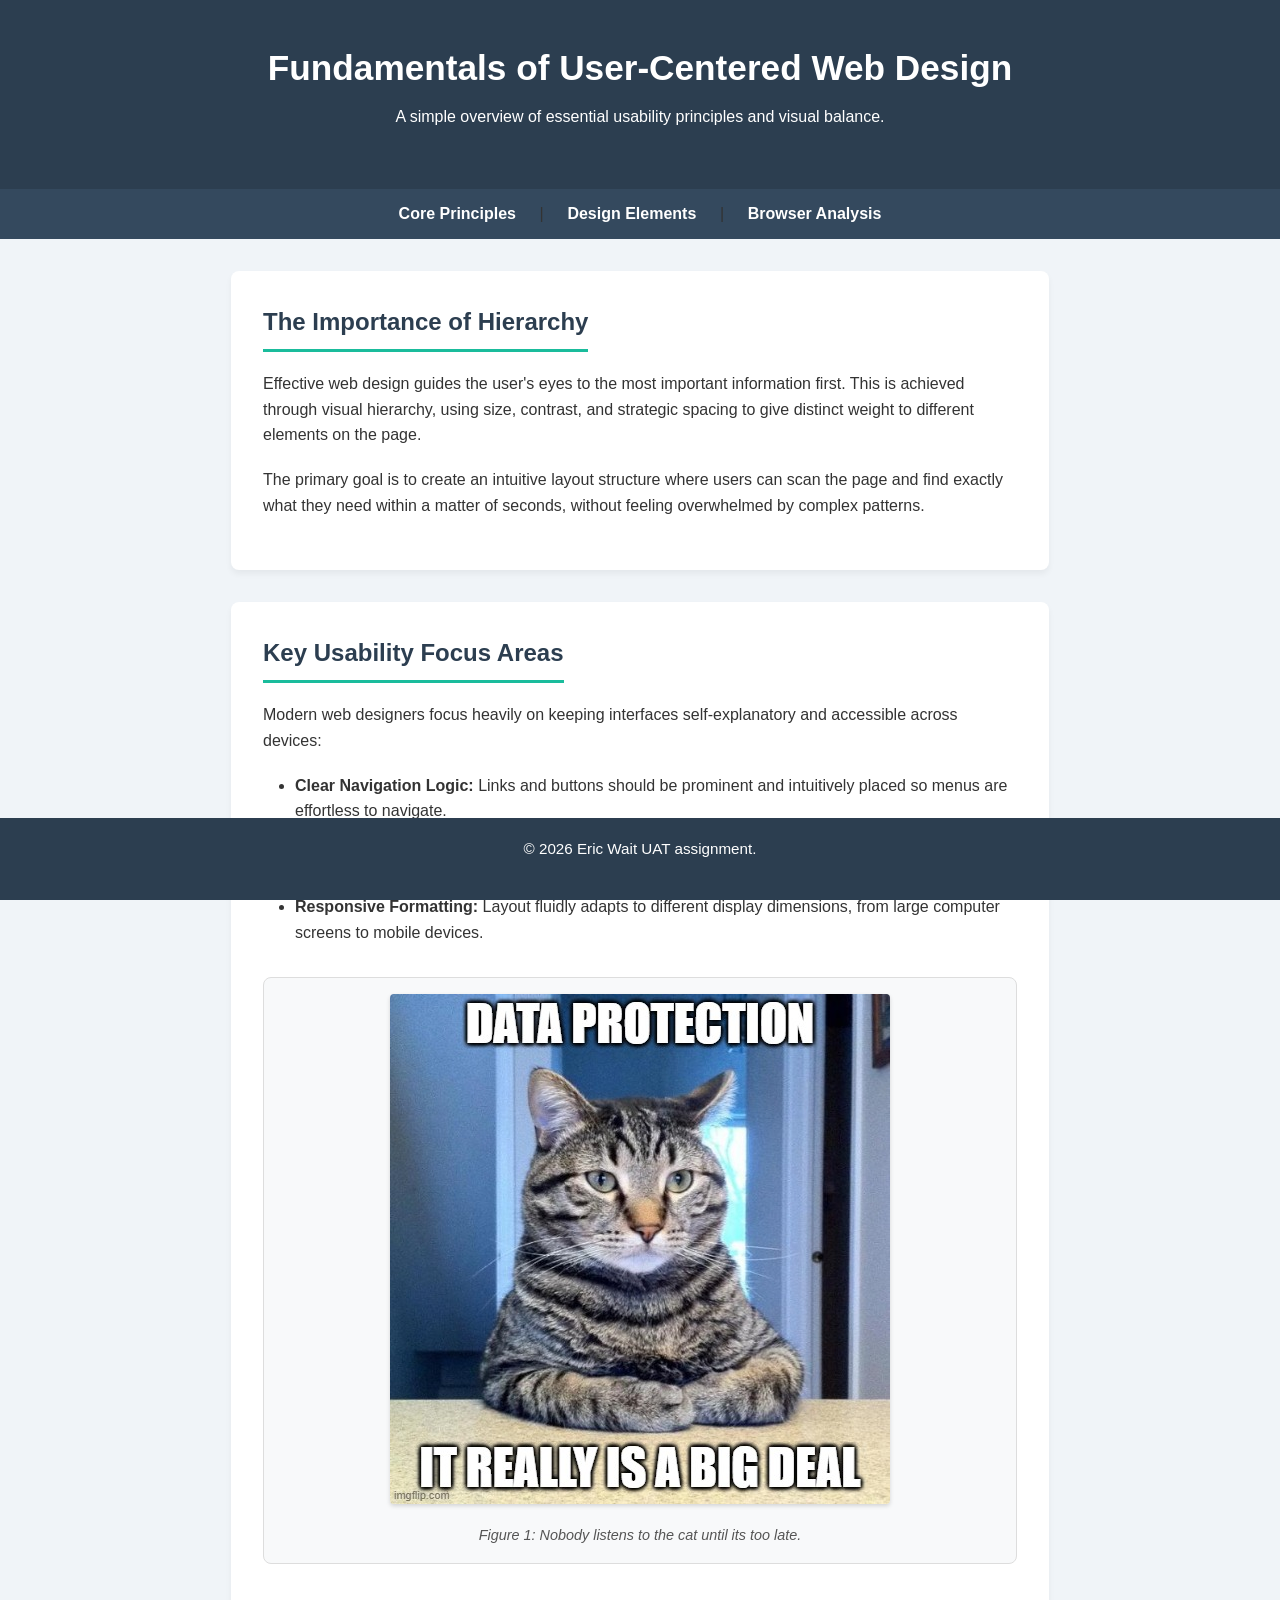
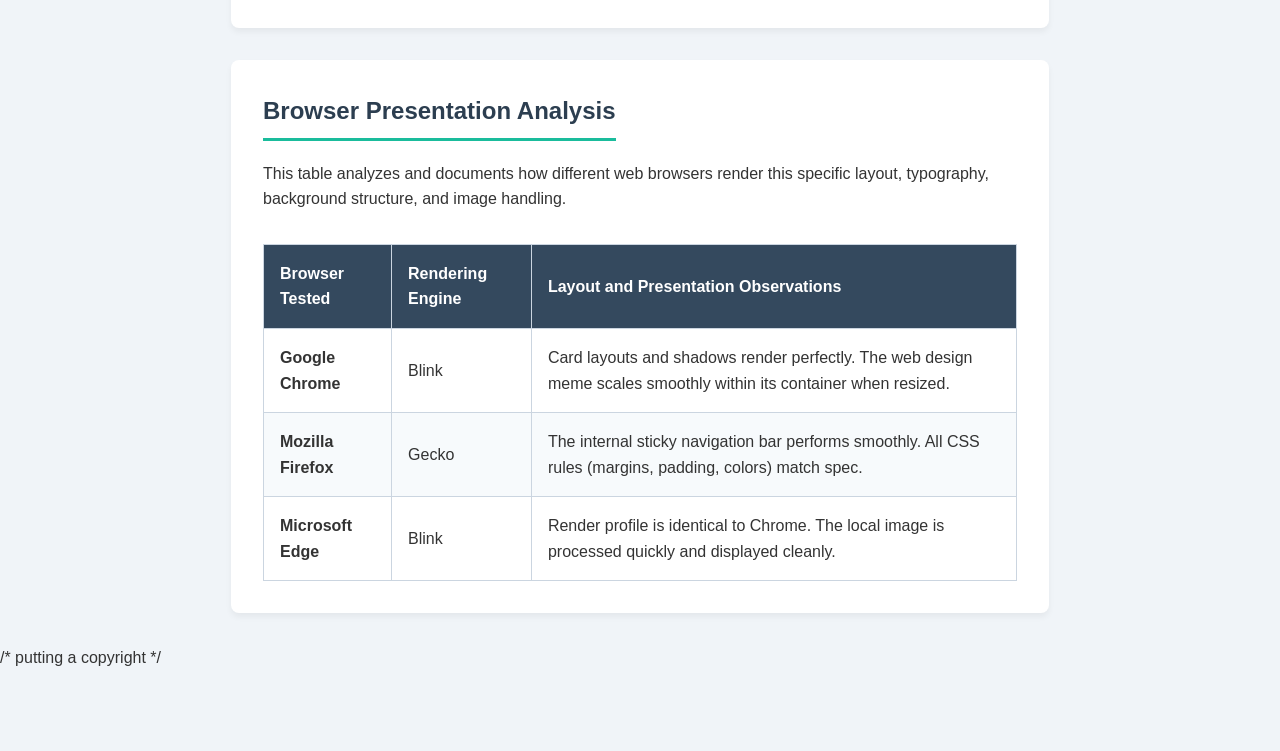
<file: 3.1 Web Page/index.html>
<!DOCTYPE html>
<html lang="en">
<head>
    <meta charset="UTF-8">
    <meta name="viewport" content="width=device-width, initial-scale=1.0">
    <title>W3 Assignment: Web Page</title>
    <link rel="stylesheet" href="style.css">
</head>
<body>

    <header>
        <h1>Fundamentals of User-Centered Web Design</h1>
        <p>A simple overview of essential usability principles and visual balance.</p>
    </header>

    <nav>
        <a href="#concepts">Core Principles</a> | 
        <a href="#elements">Design Elements</a> | 
        <a href="#analysis">Browser Analysis</a>
    </nav>

    <main class="container">
        
        <section id="concepts" class="content-card">
            <h2>The Importance of Hierarchy</h2>
            <p>Effective web design guides the user's eyes to the most important information first. This is achieved through visual hierarchy, using size, contrast, and strategic spacing to give distinct weight to different elements on the page.</p>
            <p>The primary goal is to create an intuitive layout structure where users can scan the page and find exactly what they need within a matter of seconds, without feeling overwhelmed by complex patterns.</p>
        </section>

        <section id="elements" class="content-card">
            <h2>Key Usability Focus Areas</h2>
            <p>Modern web designers focus heavily on keeping interfaces self-explanatory and accessible across devices:</p>
            
            <ul>
                <li><strong>Clear Navigation Logic:</strong> Links and buttons should be prominent and intuitively placed so menus are effortless to navigate.</li>
                <li><strong>Accessible Design Principles:</strong> High text-to-background contrast and scalable fonts ensure the site is readable for everyone.</li>
                <li><strong>Responsive Formatting:</strong> Layout fluidly adapts to different display dimensions, from large computer screens to mobile devices.</li>
            </ul>

            <div class="image-container">
                <img src="security cat.jpg" alt="A meme of a cat">
                <span class="caption">Figure 1: Nobody listens to the cat until its too late.</span>
            </div>
        </section>

        <section id="analysis" class="content-card">
            <h2>Browser Presentation Analysis</h2>
            <p>This table analyzes and documents how different web browsers render this specific layout, typography, background structure, and image handling.</p>
            
            <div class="table-container">
                <table>
                    <thead>
                        <tr>
                            <th>Browser Tested</th>
                            <th>Rendering Engine</th>
                            <th>Layout and Presentation Observations</th>
                        </tr>
                    </thead>
                    <tbody>
                        <tr>
                            <td><strong>Google Chrome</strong></td>
                            <td>Blink</td>
                            <td>Card layouts and shadows render perfectly. The web design meme scales smoothly within its container when resized.</td>
                        </tr>
                        <tr>
                            <td><strong>Mozilla Firefox</strong></td>
                            <td>Gecko</td>
                            <td>The internal sticky navigation bar performs smoothly. All CSS rules (margins, padding, colors) match spec.</td>
                        </tr>
                        <tr>
                            <td><strong>Microsoft Edge</strong></td>
                            <td>Blink</td>
                            <td>Render profile is identical to Chrome. The local image is processed quickly and displayed cleanly.</td>
                        </tr>
                    </tbody>
                </table>
            </div>
        </section>

    </main>
/* putting a copyright */
    <footer>
        <p>&copy; 2026 Eric Wait UAT assignment.</p>
    </footer>

</body>
</html>
</file>
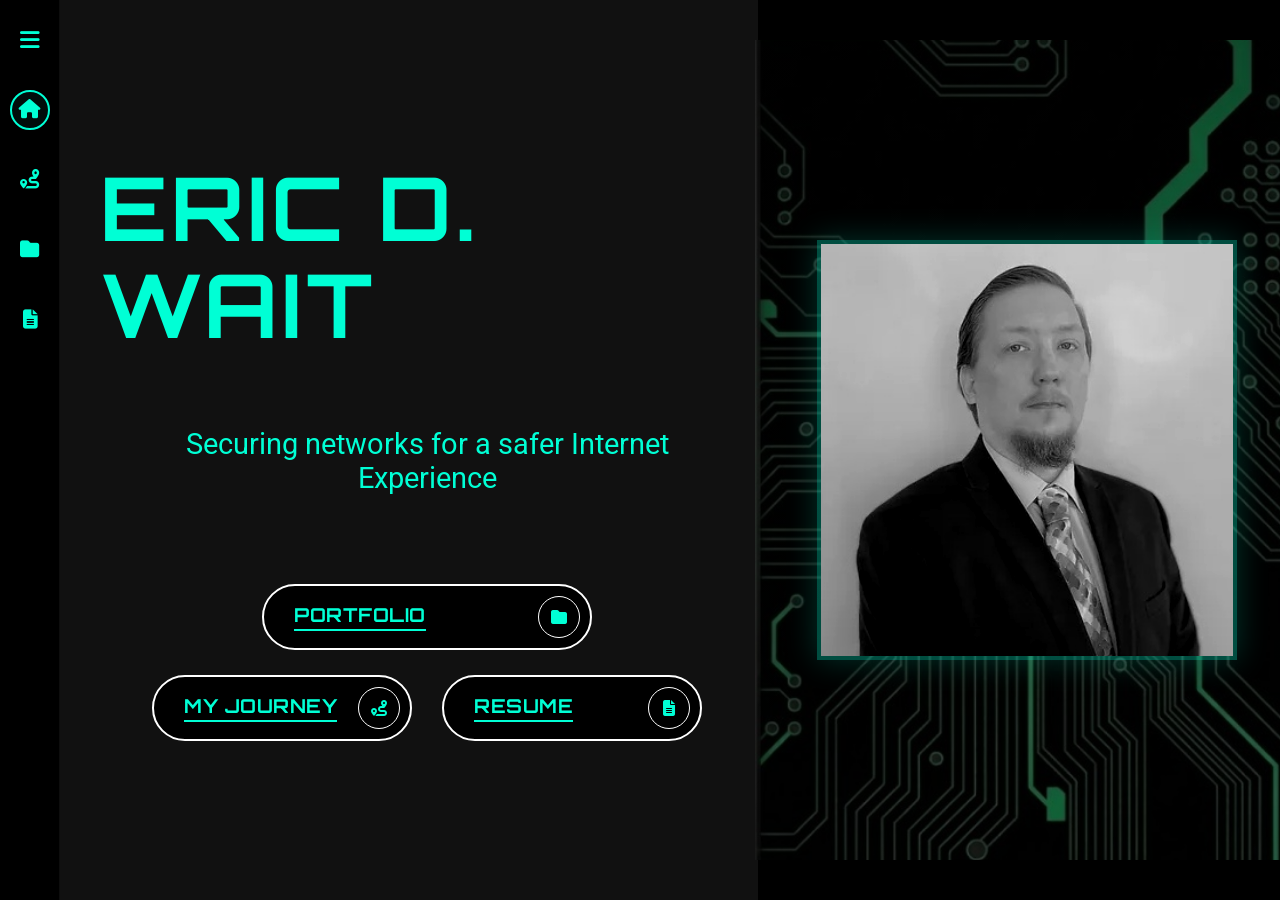
<file: final project/index.html>
<!DOCTYPE html>
<html lang="en">
<head>
    <meta charset="UTF-8">
    <meta name="viewport" content="width=device-width, initial-scale=1.0">
    <title>Eric D. Wait | Portfolio</title>
    <link rel="stylesheet" href="style.css">
    <link href="https://fonts.googleapis.com/css2?family=Orbitron:wght@400;700&family=Roboto:wght@400;500;700&display=swap" rel="stylesheet">
    <link rel="stylesheet" href="https://cdnjs.cloudflare.com/ajax/libs/font-awesome/6.4.0/css/all.min.css">
</head>
<body>
<!--this section is for my navigation bar on the left side of the screen-->
    <nav class="sidebar" id="sidebar">
        <div class="menu-toggle" id="toggleBtn">
            <i class="fa-solid fa-bars"></i>
        </div>
        <a href="index.html" class="nav-item active" title="Home">
            <i class="fa-solid fa-house"></i>
        </a>
        <a href="journey.html" class="nav-item" title="My Journey">
            <i class="fa-solid fa-route"></i>
        </a>
        <a href="portfolio.html" class="nav-item" title="Portfolio">
            <i class="fa-solid fa-folder"></i>
        </a>
        <a href="resume.html" class="nav-item" title="Resume">
            <i class="fa-solid fa-file-lines"></i>
        </a>
    </nav>
<!--here is where my title and up front nav buttons live-->
    <main class="container">
        <h1 class="brand-name">ERIC D. WAIT</h1>
        <p class="tagline">Securing networks for a safer Internet Experience</p>
        
        <div class="cta-container">
            <div class="row-top">
                <a href="portfolio.html" class="btn btn-large">
                    <span>PORTFOLIO</span>
                    <div class="btn-icon"><i class="fa-solid fa-folder"></i></div>
                </a>
            </div>
            <div class="row-bottom">
                <a href="journey.html" class="btn">
                    <span>MY JOURNEY</span>
                    <div class="btn-icon"><i class="fa-solid fa-route"></i></div>
                </a>
                <a href="resume.html" class="btn">
                    <span>RESUME</span>
                    <div class="btn-icon"><i class="fa-solid fa-file-lines"></i></div>
                </a>
            </div>
        </div>
<!--here you see me in all my glory-->
        <section class="right-panel">
            <div class="profile-card">
                <img src="profile.jpg" alt="Eric D. Wait" class="profile-img">
            </div>
        </section>
    </main>

    <script src="script.js"></script>
</body>
</html>
</file>
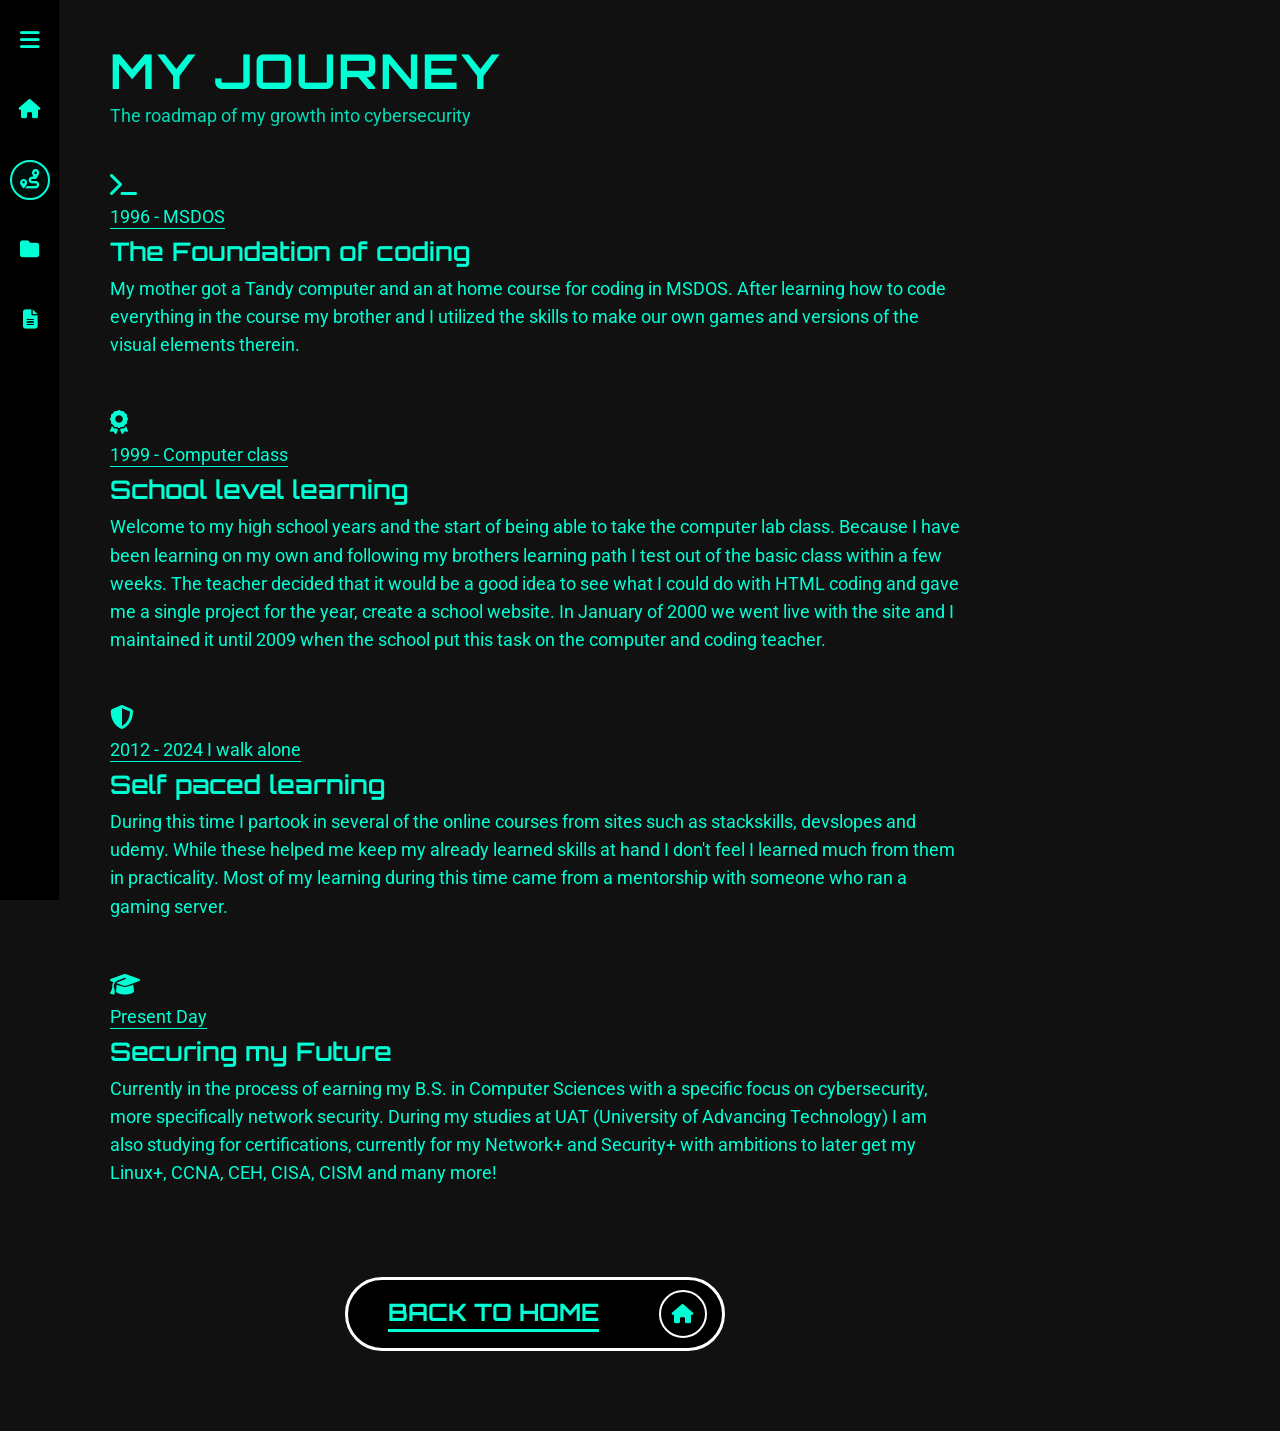
<file: final project/journey.html>
<!DOCTYPE html>
<html lang="en">
<head>
    <meta charset="UTF-8">
    <meta name="viewport" content="width=device-width, initial-scale=1.0">
    <title>My Journey | Eric D. Wait</title>
    <link rel="stylesheet" href="style.css">
    <link href="https://fonts.googleapis.com/css2?family=Orbitron:wght@400;700&family=Roboto:wght@400;500;700&display=swap" rel="stylesheet">
    <link rel="stylesheet" href="https://cdnjs.cloudflare.com/ajax/libs/font-awesome/6.4.0/css/all.min.css">
</head>
<body class="sub-page">
<!--this section is for my navigation bar on the left side of the screen-->
    <nav class="sidebar" id="sidebar">
        <div class="menu-toggle" id="toggleBtn">
            <i class="fa-solid fa-bars"></i>
        </div>
        <a href="index.html" class="nav-item" title="Home">
            <i class="fa-solid fa-house"></i>
        </a>
        <a href="journey.html" class="nav-item active" title="My Journey">
            <i class="fa-solid fa-route"></i>
        </a>
        <a href="portfolio.html" class="nav-item" title="Portfolio">
            <i class="fa-solid fa-folder"></i>
        </a>
        <a href="resume.html" class="nav-item" title="Resume">
            <i class="fa-solid fa-file-lines"></i>
        </a>
    </nav>
<!--to start this journey we have to havea title (see what I did there)-->
    <main class="page-stream">
        <header class="portfolio-header">
            <h1 class="stream-title">MY JOURNEY</h1>
            <p class="stream-subtitle">The roadmap of my growth into cybersecurity</p>
        </header>
<!--every journey starts with the first step mine was shared by my mom and brother-->
        <section class="stream-item">
            <div class="stream-icon"><i class="fa-solid fa-terminal"></i></div>
            <div class="stream-date">1996 - MSDOS</div>
            <h2 class="stream-heading">The Foundation of coding</h2>
            <p class="stream-text">My mother got a Tandy computer and an at home course for coding in MSDOS. After learning how to code everything in the course my brother and I utilized the skills to make our own games and versions of the visual elements therein.
        </section>
<!--my old high school barely started offering coding classes 8 years after I graduated so my chance to learn and preform the coding I did was a great stroke of luck!-->
        <section class="stream-item">
            <div class="stream-icon"><i class="fa-solid fa-award"></i></div>
            <div class="stream-date">1999 - Computer class</div>
            <h2 class="stream-heading">School level learning</h2>
            <p class="stream-text">Welcome to my high school years and the start of being able to take the computer lab class. Because I have been learning on my own and following my brothers learning path I test out of the basic class within a few weeks. The teacher decided that it would be a good idea to see what I could do with HTML coding and gave me a single project for the year, create a school website. In January of 2000 we went live with the site and I maintained it until 2009 when the school put this task on the computer and coding teacher.</p>
        </section>
<!--Between my son being born and several other life altering events this time was a roller coaster of ups and downs-->
        <section class="stream-item">
            <div class="stream-icon"><i class="fa-solid fa-shield-halved"></i></div>
            <div class="stream-date">2012 - 2024 I walk alone</div>
            <h2 class="stream-heading">Self paced learning</h2>
            <p class="stream-text">During this time I partook in several of the online courses from sites such as stackskills, devslopes and udemy. While these helped me keep my already learned skills at hand I don't feel I learned much from them in practicality. Most of my learning during this time came from a mentorship with someone who ran a gaming server.</p>
        </section>
<!--Glad to finally be at UAT where I finally feel like I fit in.-->
        <section class="stream-item">
            <div class="stream-icon"><i class="fa-solid fa-graduation-cap"></i></div>
            <div class="stream-date">Present Day</div>
            <h2 class="stream-heading">Securing my Future</h2>
            <p class="stream-text">Currently in the process of earning my B.S. in Computer Sciences with a specific focus on cybersecurity, more specifically network security. During my studies at UAT (University of Advancing Technology) I am also studying for certifications, currently for my Network+ and Security+ with ambitions to later get my Linux+, CCNA, CEH, CISA, CISM and many more!</p>
        </section>
<!--a callback to my original center screen nav buttons to go back to the home page-->
        <footer class="stream-footer">
            <a href="index.html" class="btn-back">
                <span class="btn-back-text">BACK TO HOME</span>
                <div class="btn-back-icon"><i class="fa-solid fa-house"></i></div>
            </a>
        </footer>
    </main>

    <script src="script.js"></script>
</body>
</html>
</file>
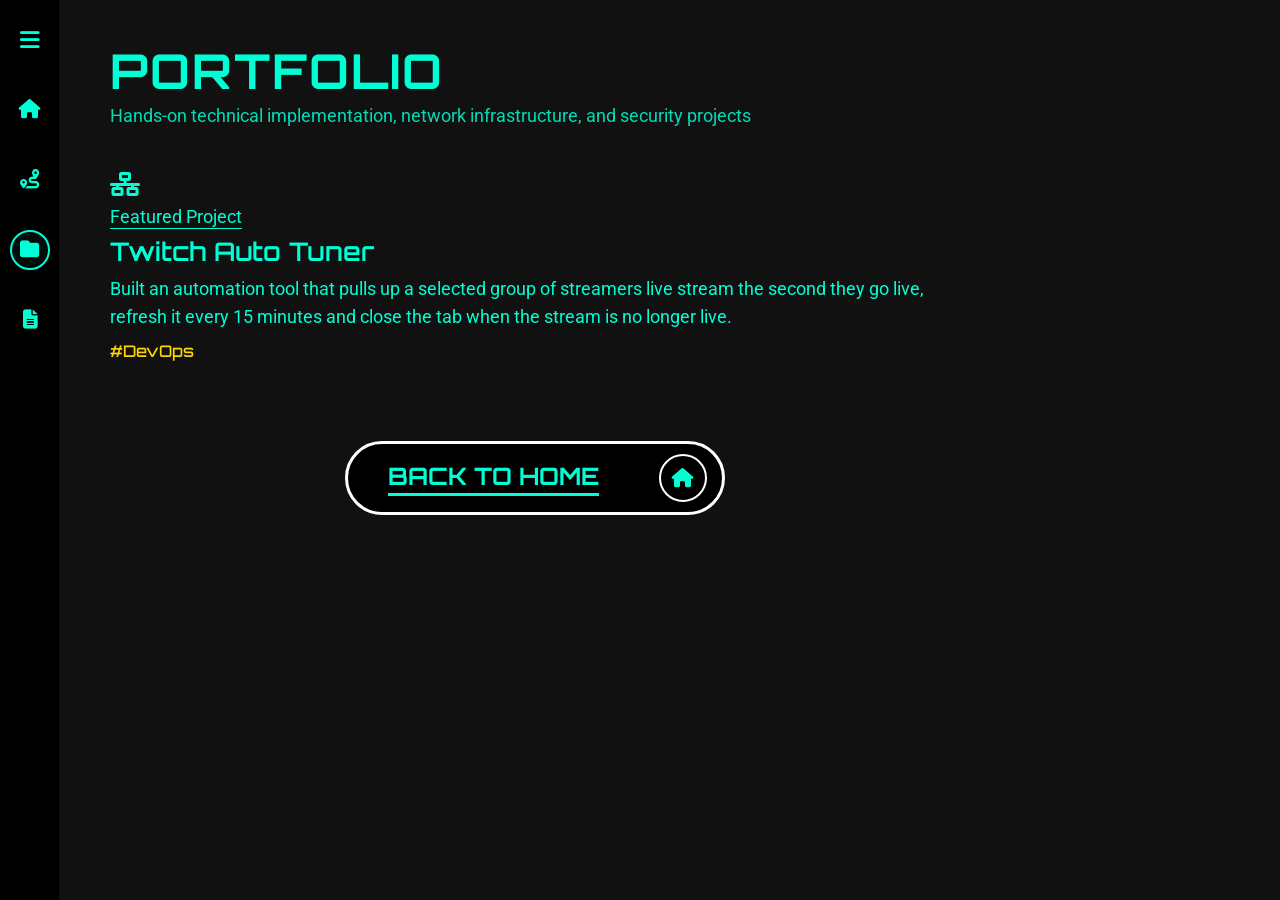
<file: final project/portfolio.html>
<!DOCTYPE html>
<html lang="en">
<head>
    <meta charset="UTF-8">
    <meta name="viewport" content="width=device-width, initial-scale=1.0">
    <title>Portfolio | Eric D. Wait</title>
    <link rel="stylesheet" href="style.css">
    <link href="https://fonts.googleapis.com/css2?family=Orbitron:wght@400;700&family=Roboto:wght@400;500;700&display=swap" rel="stylesheet">
    <link rel="stylesheet" href="https://cdnjs.cloudflare.com/ajax/libs/font-awesome/6.4.0/css/all.min.css">
</head>
<body class="sub-page">
<!--this section is for my navigation bar on the left side of the screen-->
    <nav class="sidebar" id="sidebar">
        <div class="menu-toggle" id="toggleBtn">
            <i class="fa-solid fa-bars"></i>
        </div>
        <a href="index.html" class="nav-item" title="Home">
            <i class="fa-solid fa-house"></i>
        </a>
        <a href="journey.html" class="nav-item" title="My Journey">
            <i class="fa-solid fa-route"></i>
        </a>
        <a href="portfolio.html" class="nav-item active" title="Portfolio">
            <i class="fa-solid fa-folder"></i>
        </a>
        <a href="resume.html" class="nav-item" title="Resume">
            <i class="fa-solid fa-file-lines"></i>
        </a>
    </nav>
<!--here lies the title for this portion of my site-->
    <main class="page-stream">
        <header class="portfolio-header">
            <h1 class="stream-title">PORTFOLIO</h1>
            <p class="stream-subtitle">Hands-on technical implementation, network infrastructure, and security projects</p>
        </header>
<!--still a work in progress as I am updating parts of it constantly-->
        <section class="stream-item">
            <div class="stream-icon"><i class="fa-solid fa-network-wired"></i></div>
            <div class="stream-date">Featured Project</div>
            <h2 class="stream-heading">Twitch Auto Tuner</h2>
            <p class="stream-text">Built an automation tool that pulls up a selected group of streamers live stream the second they go live, refresh it every 15 minutes and close the tab when the stream is no longer live.</p>
            <div class="stream-tags">#DevOps</div>
        </section>
<!--a callback to my original center screen nav buttons to go back to the home page-->        
        <footer class="stream-footer">
            <a href="index.html" class="btn-back">
                <span class="btn-back-text">BACK TO HOME</span>
                <div class="btn-back-icon"><i class="fa-solid fa-house"></i></div>
            </a>
        </footer>
    </main>

    <script src="script.js"></script>
</body>
</html>
</file>
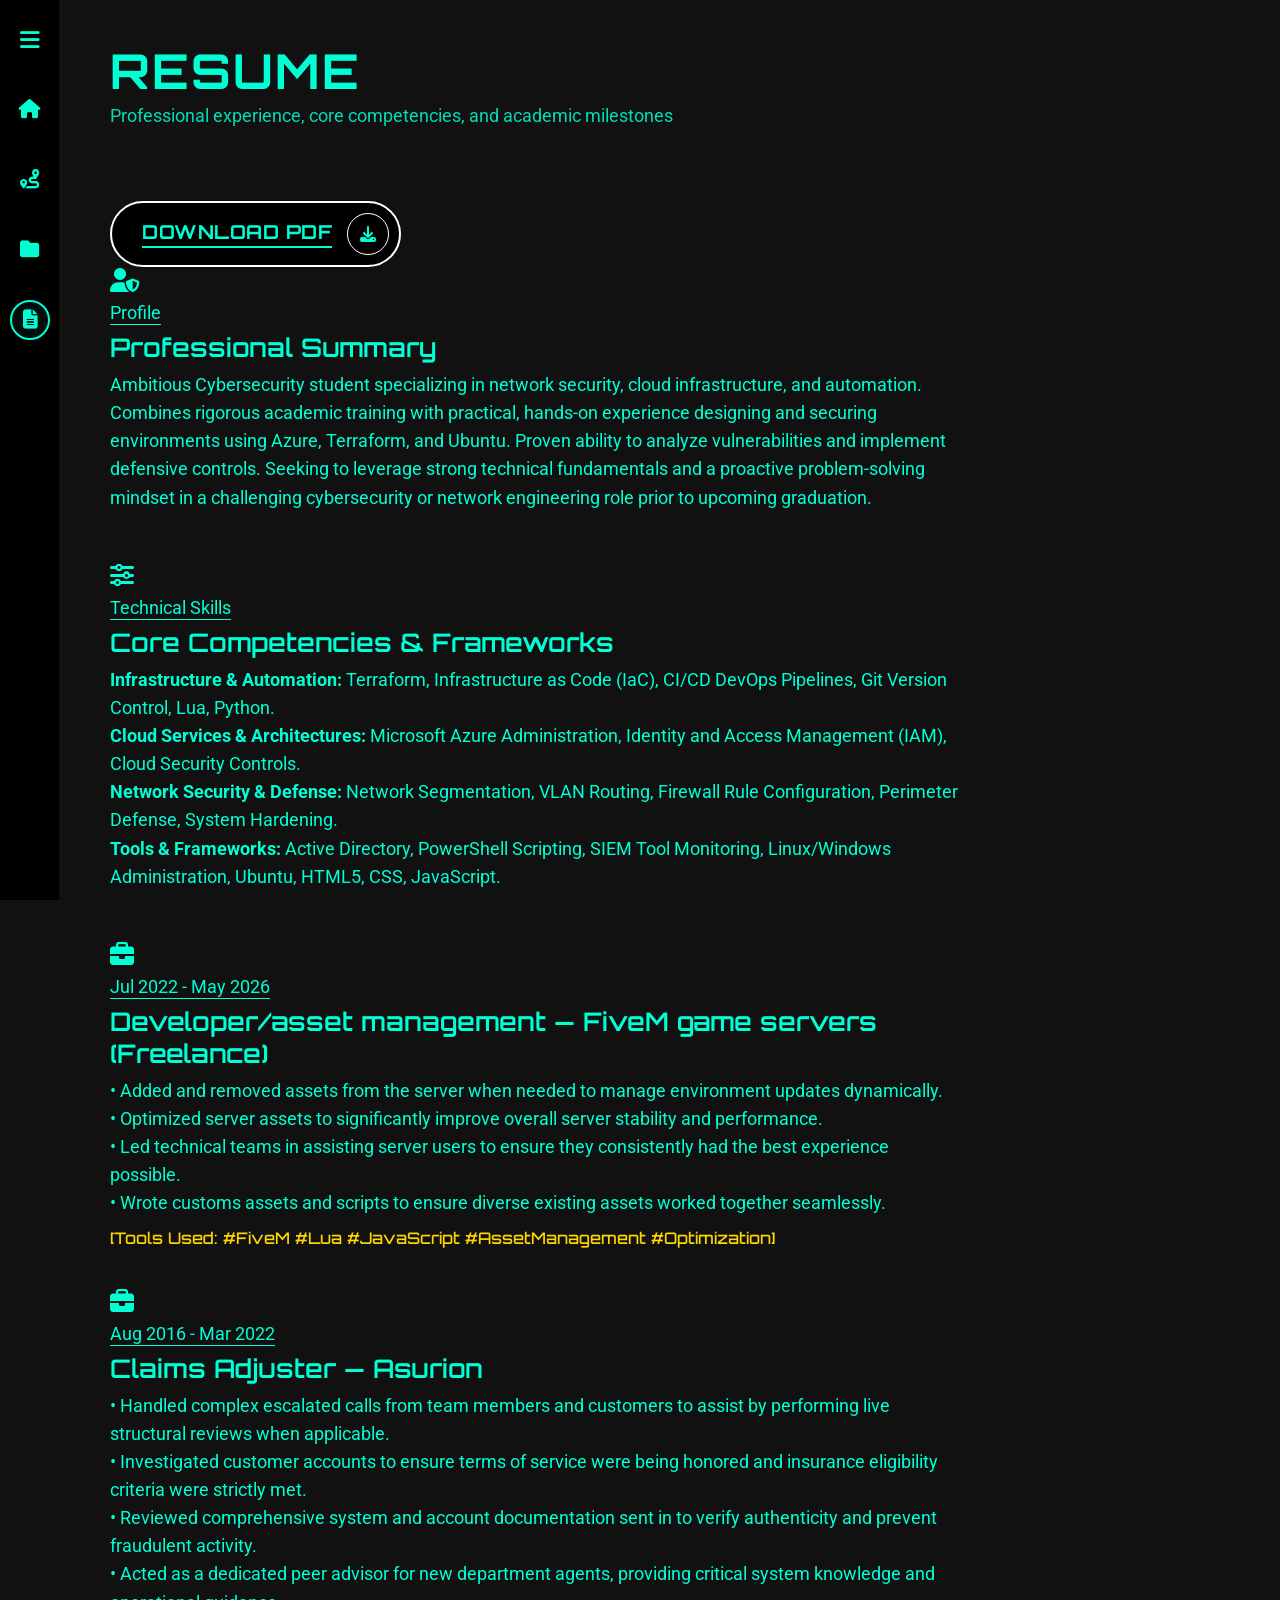
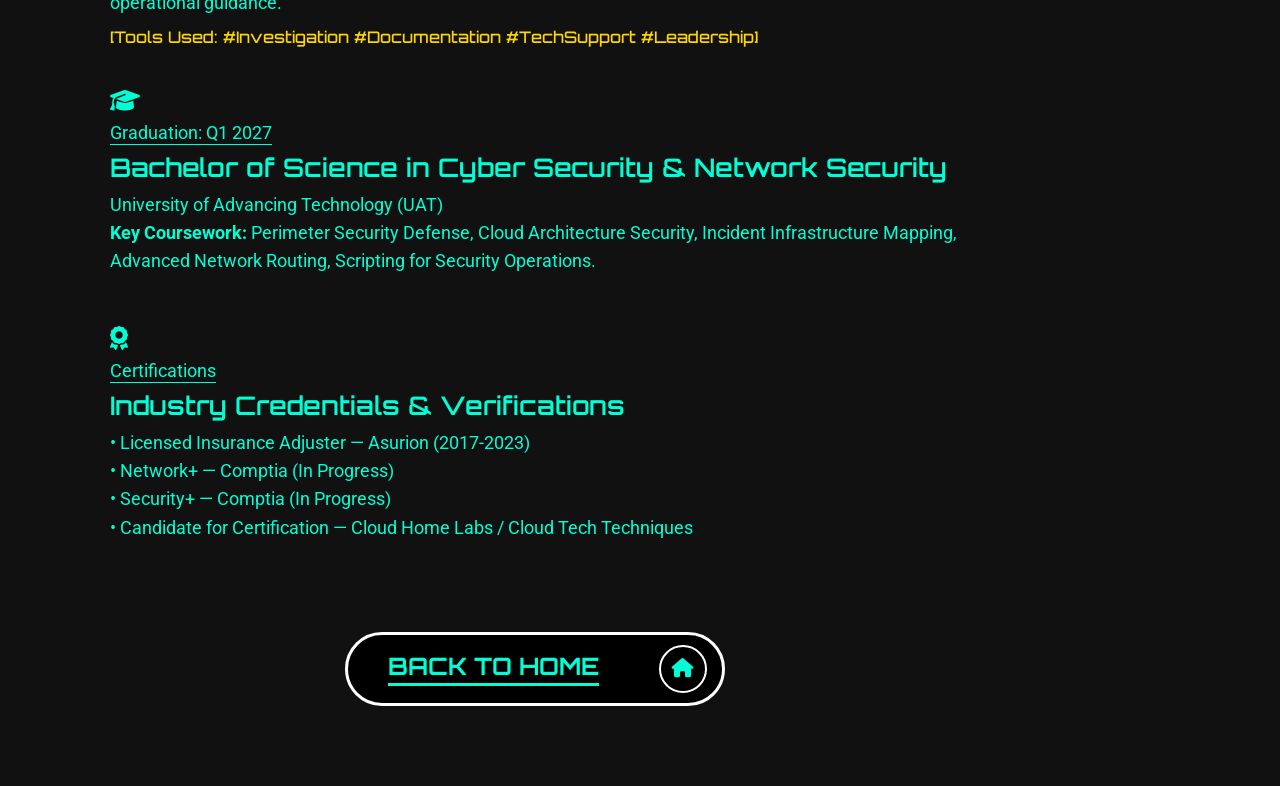
<file: final project/resume.html>
<!DOCTYPE html>
<html lang="en">
<head>
    <meta charset="UTF-8">
    <meta name="viewport" content="width=device-width, initial-scale=1.0">
    <title>Resume | Eric D. Wait</title>
    <link rel="stylesheet" href="style.css">
    <link href="https://fonts.googleapis.com/css2?family=Orbitron:wght@400;700&family=Roboto:wght@400;500;700&display=swap" rel="stylesheet">
    <link rel="stylesheet" href="https://cdnjs.cloudflare.com/ajax/libs/font-awesome/6.4.0/css/all.min.css">
</head>
<body class="sub-page">
<!--this section is for my navigation bar on the left side of the screen-->
    <nav class="sidebar" id="sidebar">
        <div class="menu-toggle" id="toggleBtn">
            <i class="fa-solid fa-bars"></i>
        </div>
        <a href="index.html" class="nav-item" title="Home">
            <i class="fa-solid fa-house"></i>
        </a>
        <a href="journey.html" class="nav-item" title="My Journey">
            <i class="fa-solid fa-route"></i>
        </a>
        <a href="portfolio.html" class="nav-item" title="Portfolio">
            <i class="fa-solid fa-folder"></i>
        </a>
        <a href="resume.html" class="nav-item active" title="Resume">
            <i class="fa-solid fa-file-lines"></i>
        </a>
    </nav>
<!--I feel this is pretty much self explanitory as its just a resume, included download link for the PDF version for ease of access-->
    <main class="page-stream">
        <header class="portfolio-header" style="width: 100%; max-width: 850px; display: flex; justify-content: space-between; align-items: flex-start; flex-wrap: wrap; gap: 20px;">
            <div>
                <h1 class="stream-title">RESUME</h1>
                <p class="stream-subtitle">Professional experience, core competencies, and academic milestones</p>
            </div>
            <a href="Eric_Wait_Resume.pdf" download="Eric_Wait_Resume.pdf" class="btn" style="flex: none; min-width: 240px; margin-top: 10px;">
                <span>DOWNLOAD PDF</span>
                <div class="btn-icon"><i class="fa-solid fa-download"></i></div>
            </a>
        </header>

        <section class="stream-item">
            <div class="stream-icon"><i class="fa-solid fa-user-shield"></i></div>
            <div class="stream-date">Profile</div>
            <h2 class="stream-heading">Professional Summary</h2>
            <p class="stream-text">Ambitious Cybersecurity student specializing in network security, cloud infrastructure, and automation. Combines rigorous academic training with practical, hands-on experience designing and securing environments using Azure, Terraform, and Ubuntu. Proven ability to analyze vulnerabilities and implement defensive controls. Seeking to leverage strong technical fundamentals and a proactive problem-solving mindset in a challenging cybersecurity or network engineering role prior to upcoming graduation.</p>
        </section>
<!--strong tags used to put the inclosed text in bold format-->
        <section class="stream-item">
            <div class="stream-icon"><i class="fa-solid fa-sliders"></i></div>
            <div class="stream-date">Technical Skills</div>
            <h2 class="stream-heading">Core Competencies & Frameworks</h2>
            <p class="stream-text">
                <strong>Infrastructure & Automation:</strong> Terraform, Infrastructure as Code (IaC), CI/CD DevOps Pipelines, Git Version Control, Lua, Python.<br>
                <strong>Cloud Services & Architectures:</strong> Microsoft Azure Administration, Identity and Access Management (IAM), Cloud Security Controls.<br>
                <strong>Network Security & Defense:</strong> Network Segmentation, VLAN Routing, Firewall Rule Configuration, Perimeter Defense, System Hardening.<br>
                <strong>Tools & Frameworks:</strong> Active Directory, PowerShell Scripting, SIEM Tool Monitoring, Linux/Windows Administration, Ubuntu, HTML5, CSS, JavaScript.
            </p>
        </section>

        <section class="stream-item">
            <div class="stream-icon"><i class="fa-solid fa-briefcase"></i></div>
            <div class="stream-date">Jul 2022 - May 2026</div>
            <h2 class="stream-heading">Developer/asset management — FiveM game servers (Freelance)</h2>
            <p class="stream-text">
                • Added and removed assets from the server when needed to manage environment updates dynamically.<br>
                • Optimized server assets to significantly improve overall server stability and performance.<br>
                • Led technical teams in assisting server users to ensure they consistently had the best experience possible.<br>
                • Wrote customs assets and scripts to ensure diverse existing assets worked together seamlessly.
            </p>
            <div class="stream-tags">[Tools Used: #FiveM #Lua #JavaScript #AssetManagement #Optimization]</div>
        </section>

        <section class="stream-item">
            <div class="stream-icon"><i class="fa-solid fa-briefcase"></i></div>
            <div class="stream-date">Aug 2016 - Mar 2022</div>
            <h2 class="stream-heading">Claims Adjuster — Asurion</h2>
            <p class="stream-text">
                • Handled complex escalated calls from team members and customers to assist by performing live structural reviews when applicable.<br>
                • Investigated customer accounts to ensure terms of service were being honored and insurance eligibility criteria were strictly met.<br>
                • Reviewed comprehensive system and account documentation sent in to verify authenticity and prevent fraudulent activity.<br>
                • Acted as a dedicated peer advisor for new department agents, providing critical system knowledge and operational guidance.
            </p>
            <div class="stream-tags">[Tools Used: #Investigation #Documentation #TechSupport #Leadership]</div>
        </section>

        <section class="stream-item">
            <div class="stream-icon"><i class="fa-solid fa-graduation-cap"></i></div>
            <div class="stream-date">Graduation: Q1 2027</div>
            <h2 class="stream-heading">Bachelor of Science in Cyber Security & Network Security</h2>
            <p class="stream-text">University of Advancing Technology (UAT)<br>
               <strong>Key Coursework:</strong> Perimeter Security Defense, Cloud Architecture Security, Incident Infrastructure Mapping, Advanced Network Routing, Scripting for Security Operations.</p>
        </section>

        <section class="stream-item">
            <div class="stream-icon"><i class="fa-solid fa-award"></i></div>
            <div class="stream-date">Certifications</div>
            <h2 class="stream-heading">Industry Credentials & Verifications</h2>
            <p class="stream-text">
                • Licensed Insurance Adjuster — Asurion (2017-2023)<br>
                • Network+ — Comptia (In Progress)<br>
                • Security+ — Comptia (In Progress)<br>
                • Candidate for Certification — Cloud Home Labs / Cloud Tech Techniques
            </p>
        </section>
<!--a callback to my original center screen nav buttons to go back to the home page-->
                <footer class="stream-footer">
            <a href="index.html" class="btn-back">
                <span class="btn-back-text">BACK TO HOME</span>
                <div class="btn-back-icon"><i class="fa-solid fa-house"></i></div>
            </a>
        </footer>
    </main>

    <script src="script.js"></script>
</body>
</html>
</file>
<file: 3.1 Web Page/style.css>
/* ==========================================================================
   Global Reset for Consistency
   ========================================================================== */
* {
    box-sizing: border-box;
    margin: 0;
    padding: 0;
}

/* Body & Page Background Styling */
body {
    font-family: Arial, sans-serif;
    line-height: 1.6;
    color: #333333;
    background-color: #f0f4f8; /* Soft slate/blue background color */
    padding-bottom: 80px; /* Space for fixed footer */
}

/* ==========================================================================
   Header and Navigation Layout
   ========================================================================== */
header {
    background-color: #2c3e50; /* Deep charcoal/blue for clean contrast */
    color: #ffffff;
    text-align: center;
    padding: 2.5rem 1rem;
}

header h1 {
    margin-bottom: 0.5rem;
    font-size: 2.2rem;
}

nav {
    background-color: #34495e;
    text-align: center;
    padding: 0.75rem;
    position: sticky; /* Keeps nav visible while scrolling */
    top: 0;
    z-index: 1000;
}

nav a {
    color: #ffffff;
    text-decoration: none;
    margin: 0 1.2rem;
    font-weight: bold;
    font-size: 1rem;
}

nav a:hover {
    color: #1abc9c; /* Bright design-oriented contrast color on hover */
    text-decoration: underline;
}

/* ==========================================================================
   Main Structural Layout Containers & Cards
   ========================================================================== */
.container {
    max-width: 850px;
    margin: 2rem auto;
    padding: 0 1rem;
}

.content-card {
    background-color: #ffffff;
    padding: 2rem;
    margin-bottom: 2rem;
    border-radius: 8px;
    box-shadow: 0 4px 6px rgba(0,0,0,0.05);
}

h2 {
    color: #2c3e50;
    margin-bottom: 1.2rem;
    border-bottom: 3px solid #1abc9c; /* Clean accent line under card titles */
    padding-bottom: 0.5rem;
    display: inline-block;
}

p {
    margin-bottom: 1.2rem;
}

ul {
    margin-left: 2rem;
    margin-bottom: 1.2rem;
}

li {
    margin-bottom: 0.6rem;
}

/* ==========================================================================
   Fluid and Responsive Image Layout (Meme Container)
   ========================================================================== */
.image-container {
    text-align: center;
    margin: 2rem 0;
    padding: 1rem;
    background-color: #f8f9fa;
    border-radius: 8px;
    border: 1px solid #ddd;
}

img {
    max-width: 100%; /* Ensures image never expands past its card wrapper */
    height: auto;    /* Maintains correct aspect ratio on scale */
    border-radius: 4px;
    box-shadow: 0 2px 4px rgba(0,0,0,0.15);
}

.caption {
    display: block;
    font-size: 0.9rem;
    color: #555555;
    margin-top: 0.75rem;
    font-style: italic;
}

/* ==========================================================================
   Browser Presentation Analysis Table Styling
   ========================================================================== */
.table-container {
    width: 100%;
    overflow-x: auto; /* Adds responsive scrollbar on small viewports */
    margin-top: 1.5rem;
}

table {
    width: 100%;
    border-collapse: collapse;
    margin-top: 0.5rem;
    min-width: 500px; /* Guarantees data columns don't squish */
}

th, td {
    border: 1px solid #cbd5e0;
    padding: 1rem;
    text-align: left;
}

th {
    background-color: #34495e;
    color: #ffffff;
    font-weight: bold;
}

/* Zebra striping for enhanced readability */
tr:nth-child(even) {
    background-color: #f7fafc;
}

/* ==========================================================================
   Fixed Page Footer
   ========================================================================== */
footer {
    background-color: #2c3e50;
    color: #ffffff;
    text-align: center;
    padding: 1.2rem;
    position: fixed;
    bottom: 0;
    width: 100%;
    font-size: 0.95rem;
}
</file>
<file: final project/style.css>
/* ==========================================================================
   THEME VARIABLES & ROOT CONFIGURATION
   ========================================================================== */
:root {
    --bg-dark: #000000;
    --panel-left: #111111;       
    --cyan-accent: #00ffd5;      
    --gold-accent: #ffd700;      
    --font-heading: 'Orbitron', sans-serif;
    --font-body: 'Roboto', sans-serif;
}

/* ==========================================================================
   1. GLOBAL SYSTEM RESET & BODY STATES
   ========================================================================== */
* {
    margin: 0;
    padding: 0;
    box-sizing: border-box;
}

body {
    background-color: var(--bg-dark);
    color: #ffffff;
    font-family: var(--font-body);
    min-height: 100vh;
    overflow-x: hidden;
}

body.sub-page {
    background-color: var(--panel-left);
    display: flex;
    flex-direction: row;
    align-items: flex-start;
    overflow-y: auto;
}

/* ==========================================================================
   2. RE-ENGINEERED GLOBAL SIDEBAR NAV (PERFECTLY CENTERED)
   ========================================================================== */
.sidebar {
    width: 60px;
    background-color: #000000;
    display: flex;
    flex-direction: column;
    align-items: center; 
    padding-top: 20px;
    gap: 30px;
    border-right: 1px solid rgba(255, 255, 255, 0.05);
    z-index: 100;
    position: fixed;
    top: 0;
    bottom: 0;
    left: 0;
    transition: width 0.3s cubic-bezier(0.4, 0, 0.2, 1);
}

.sidebar.expanded {
    width: 200px;
    align-items: flex-start;
    padding-left: 10px;
}

.sidebar a, .menu-toggle {
    width: 40px;
    height: 40px;
    display: flex;
    align-items: center;
    justify-content: center;
    position: relative;
    text-decoration: none;
    cursor: pointer;
}

.sidebar.expanded a, .sidebar.expanded .menu-toggle {
    justify-content: flex-start;
    width: 100%;
    gap: 15px;
    padding-left: 5px;
}

.sidebar .nav-item {
    width: 40px;
    height: 40px;
    display: flex;
    align-items: center;
    justify-content: center;
    border-radius: 50%;
    color: var(--cyan-accent);
    font-size: 1.2rem;
    transition: background-color 0.2s ease, border 0.2s ease;
}

.sidebar a.nav-item:hover {
    background-color: rgba(0, 255, 213, 0.1);
}

.sidebar a.nav-item.active {
    border: 2px solid var(--cyan-accent);
    background-color: rgba(0, 255, 213, 0.05);
}

.menu-toggle {
    color: var(--cyan-accent);
    font-size: 1.4rem;
}

.sidebar .nav-item::after {
    content: attr(title);
    font-family: var(--font-body);
    font-size: 0.95rem;
    font-weight: 600;
    color: var(--cyan-accent);
    position: absolute;
    left: 55px;
    white-space: nowrap;
    opacity: 0;
    visibility: hidden;
    transition: opacity 0.2s ease, visibility 0.2s ease;
}

.sidebar.expanded .nav-item::after {
    opacity: 1;
    visibility: visible;
    position: relative;
    left: 0;
    transition-delay: 0.1s;
}

/* ==========================================================================
   3. LANDING PAGE (ORIGINAL GRID LAYOUT SPLITS)
   ========================================================================== */
.container {
    display: grid;
    grid-template-columns: 1.2fr 1fr;
    grid-template-areas: 
        "name profile"
        "slogan profile"
        "buttons profile";
    width: 100%;
    margin-left: 60px;
    background: linear-gradient(to right, var(--panel-left) 54.5%, transparent 54.5%);
    align-items: center;
    justify-items: center;
    padding: 40px;
    min-height: 100vh;
    transition: margin-left 0.3s ease;
}

body:has(.sidebar.expanded) .container {
    margin-left: 200px;
}

.brand-name {
    grid-area: name;
    font-family: var(--font-heading);
    font-size: 5.5rem;
    letter-spacing: 4px;
    color: var(--cyan-accent);
    font-weight: 700;
    line-height: 1.1;
    align-self: end;
}

.tagline {
    grid-area: slogan;
    font-family: var(--font-body);
    font-size: 1.8rem;
    color: var(--cyan-accent);
    margin-top: 15px;
    margin-bottom: 30px;
    max-width: 500px;
    text-align: center;
    font-weight: 400;
}

.cta-container {
    grid-area: buttons;
    display: flex;
    flex-direction: column;
    align-items: center;
    gap: 25px;
    width: 100%;
    max-width: 550px;
    align-self: start;
}

.right-panel {
    grid-area: profile;
    width: 100%;
    height: 100%;
    background-color: #020b14;
    background-image: url('circuit-bg.jpg'); 
    background-size: cover;
    background-position: center;
    background-repeat: no-repeat;
    display: flex;
    justify-content: center;
    align-items: center;
    position: relative;
    padding: 40px;
}

.right-panel::before {
    content: '';
    position: absolute;
    top: 0; left: 0; right: 0; bottom: 0;
    background: linear-gradient(135deg, rgba(0,0,0,0.6) 0%, rgba(0,0,0,0.4) 100%);
    pointer-events: none;
    z-index: 1;
}

.profile-card {
    position: relative;
    z-index: 2;
    width: 100%;
    max-width: 420px;
    aspect-ratio: 1 / 1;
    border: 4px solid rgba(0, 255, 213, 0.3);
    box-shadow: 0 0 30px rgba(0, 255, 213, 0.2);
    overflow: hidden;
}

.profile-img {
    width: 100%;
    height: 100%;
    object-fit: cover;
    filter: grayscale(100%) contrast(110%);
    display: block;
}

/* ==========================================================================
   4. HOME CTA COMPONENT ACTIONS
   ========================================================================== */
.row-top {
    width: 100%;
    display: flex;
    justify-content: center;
}

.row-bottom {
    width: 100%;
    display: flex;
    justify-content: space-between;
    gap: 30px;
}

.btn {
    display: inline-flex;
    align-items: center;
    justify-content: space-between;
    background-color: #000000;
    border: 2px solid #ffffff;
    border-radius: 50px;
    padding: 10px 10px 10px 30px;
    color: var(--cyan-accent);
    text-decoration: none;
    font-family: var(--font-heading); /* Re-links buttons to Orbitron typeface styling */
    font-size: 1.2rem;
    font-weight: 700;
    letter-spacing: 0.5px;
    transition: all 0.3s ease;
    flex: 1;
}

.btn-large {
    flex: 0 1 auto;
    width: 60%;
}

.btn span:first-child {
    border-bottom: 2px solid var(--cyan-accent);
    padding-bottom: 2px;
}

.btn-icon {
    width: 42px;
    height: 42px;
    background-color: #000000;
    border: 1px solid #ffffff;
    border-radius: 50%;
    display: flex;
    align-items: center;
    justify-content: center;
    color: var(--cyan-accent);
    font-size: 1rem;
    margin-left: 15px;
}

/* Enforces Font Awesome solid weights to prevent empty placeholder blocks */
.btn-icon i {
    font-family: "Font Awesome 6 Free" !important;
    font-weight: 900 !important;
    display: inline-block;
    font-style: normal;
    font-variant: normal;
    text-rendering: auto;
    line-height: 1;
}

.btn:hover {
    transform: translateY(-3px);
    box-shadow: 0 5px 15px rgba(0, 255, 213, 0.2);
    border-color: var(--cyan-accent);
}

/* ==========================================================================
   5. INNER PAGES CONTENT STREAM & OVERLAPPING PUSHES
   ========================================================================== */
.page-stream {
    margin-left: 60px;
    width: calc(100% - 60px);
    padding: 40px 50px;
    display: flex;
    flex-direction: column;
    align-items: flex-start;
    transition: margin-left 0.3s cubic-bezier(0.4, 0, 0.2, 1), width 0.3s cubic-bezier(0.4, 0, 0.2, 1);
}

body:has(.sidebar.expanded) .page-stream {
    margin-left: 200px;
    width: calc(100% - 200px);
}

.stream-title {
    font-family: var(--font-heading);
    font-size: 3rem;
    font-weight: 700;
    color: var(--cyan-accent);
    letter-spacing: 2px;
    margin-bottom: 5px;
}

.stream-subtitle {
    font-size: 1.1rem;
    color: var(--cyan-accent);
    opacity: 0.85;
    margin-bottom: 45px;
}

.stream-item {
    width: 100%;
    max-width: 850px;
    margin-bottom: 40px;
}

.stream-icon {
    color: var(--cyan-accent);
    font-size: 1.5rem;
    margin-bottom: 8px;
}

.stream-date {
    font-size: 1.1rem;
    color: var(--cyan-accent);
    text-decoration: underline;
    text-underline-offset: 5px;
    font-weight: 400;
    margin-bottom: 8px;
}

.stream-heading {
    font-family: var(--font-heading);
    font-size: 1.6rem;
    color: var(--cyan-accent);
    font-weight: 600;
    margin-bottom: 8px;
}

.stream-text {
    font-size: 1.1rem;
    color: var(--cyan-accent);
    line-height: 1.6;
    font-weight: 400;
    margin-bottom: 10px;
}

.stream-tags {
    font-family: var(--font-heading);
    font-size: 1rem;
    color: var(--gold-accent);
    font-weight: 500;
}

.stream-footer {
    width: 100%;
    max-width: 850px;
    display: flex;
    justify-content: center;
    margin-top: 40px;
    margin-bottom: 40px;
}

.btn-back {
    display: inline-flex;
    align-items: center;
    justify-content: space-between;
    background-color: #000000;
    border: 3px solid #ffffff;
    border-radius: 50px;
    padding: 10px 15px 10px 40px;
    color: var(--cyan-accent);
    text-decoration: none;
    font-family: var(--font-heading);
    font-size: 1.5rem;
    font-weight: 700;
    transition: transform 0.2s ease, border-color 0.2s ease;
    min-width: 380px;
}

.btn-back-text {
    border-bottom: 3px solid var(--cyan-accent);
    padding-bottom: 2px;
}

.btn-back-icon {
    width: 48px;
    height: 48px;
    background-color: #000000;
    border: 2px solid #ffffff;
    border-radius: 50%;
    display: flex;
    align-items: center;
    justify-content: center;
    color: var(--cyan-accent);
    font-size: 1.2rem;
}

.btn-back-icon i {
    font-family: "Font Awesome 6 Free" !important;
    font-weight: 900 !important;
}

.btn-back:hover {
    transform: scale(1.02);
    border-color: var(--cyan-accent);
}

/* ==========================================================================
   6. RESPONSIVE LAYOUT MEDIA QUERIES
   ========================================================================== */
@media (max-width: 992px) {
    .container {
        display: flex;
        flex-direction: column;
        margin-left: 60px;
        background: var(--panel-left); 
        padding: 30px 15px;
        min-height: 100vh;
        justify-content: center;
    }
    
    body:has(.sidebar.expanded) .container {
        margin-left: 200px;
    }
    
    .brand-name {
        order: 1;
        font-size: calc(2.2rem + 1.5vw); 
        text-align: center;
        align-self: center;
        margin-bottom: 20px;
        letter-spacing: 2px;
        width: 100%;
        max-width: 100%;
        word-wrap: break-word;
    }
    
    .right-panel {
        order: 2;
        width: 100%;
        height: auto;
        padding: 10px 0;
    }
    
    .profile-card {
        max-width: 280px;
        margin: 0 auto;
    }
    
    .tagline {
        order: 3;
        font-size: 1.2rem;
        margin-top: 20px;
        margin-bottom: 30px;
        text-align: center;
        width: 100%;
    }
    
    .cta-container {
        order: 4;
        align-self: center;
        width: 100%;
        max-width: 100%;
        padding: 0 10px;
    }

    .row-bottom {
        flex-direction: column; 
        gap: 15px;
        width: 100%;
    }

    .row-top {
        width: 100%;
        margin-bottom: 15px;
    }

    .btn, .btn-large {
        width: 100%;
        max-width: 400px; /* to limit button size on tablets */
        margin: 0 auto;    /* to center limited button's position */
        flex: none;
    }
}

@media (max-width: 480px) {
    .brand-name {
        font-size: 2.2rem;
    }
    
    .tagline {
        font-size: 1.1rem;
    }

    .btn {
        font-size: 1.1rem;
        padding: 8px 8px 8px 20px;
    }

    .btn-icon {
        width: 36px;
        height: 36px;
    }
}
</file>
